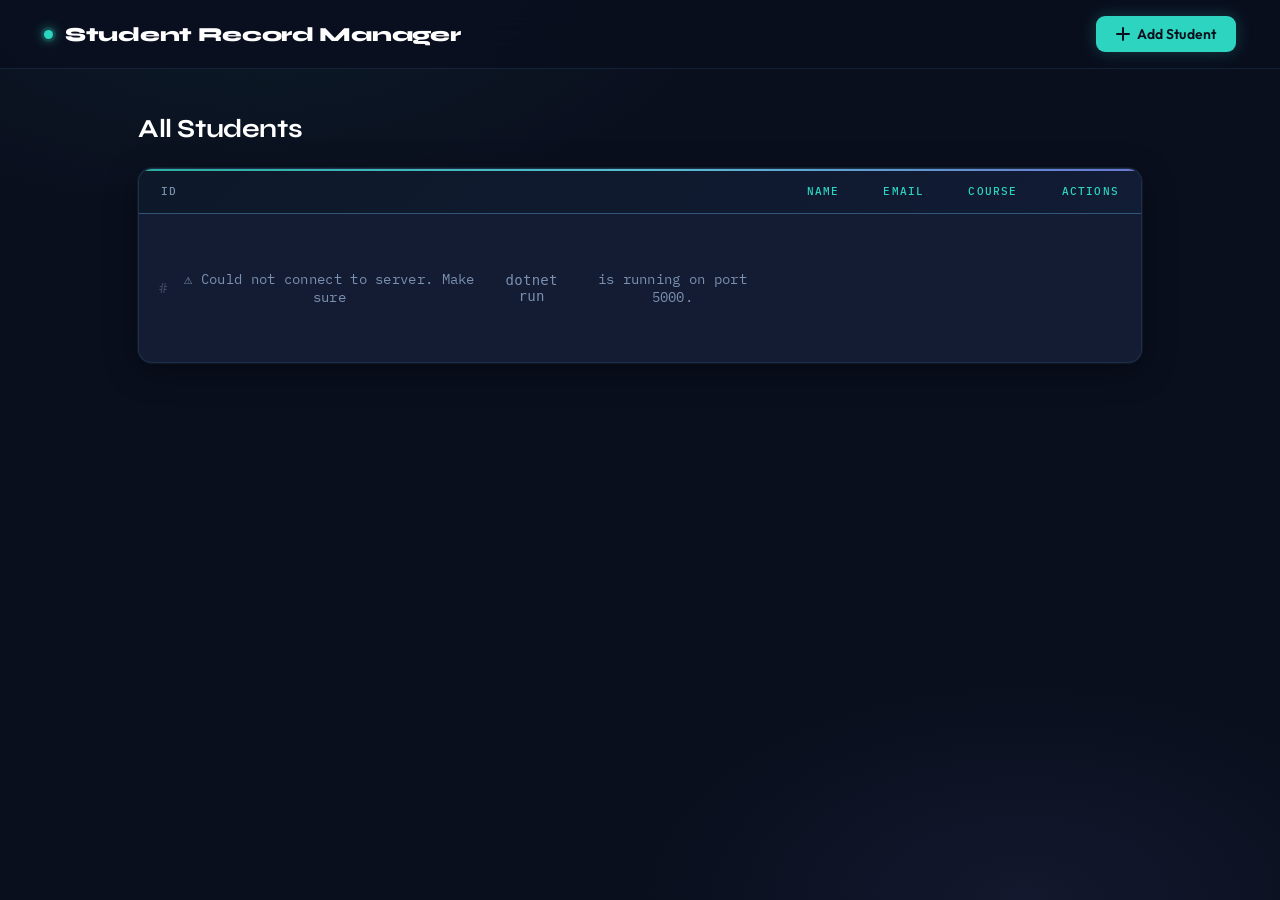
<file: Student Manager Database (Assigment)-/StudentManager/frontend/index.html>
<!DOCTYPE html>
<html lang="en">
<head>
  <meta charset="UTF-8" />
  <meta name="viewport" content="width=device-width, initial-scale=1.0"/>
  <title>Student Record Manager</title>
  <link rel="stylesheet" href="style.css" />
</head>
<body>

  <header>
    <h1>Student Record Manager</h1>
    <a href="add.html" class="btn">
      <svg width="14" height="14" viewBox="0 0 14 14" fill="none"><path d="M7 1v12M1 7h12" stroke="currentColor" stroke-width="2" stroke-linecap="round"/></svg>
      Add Student
    </a>
  </header>

  <main>
    <div class="section-header">
      <h2>All Students</h2>
    </div>
    <div id="message"></div>
    <div class="table-wrapper">
      <table id="studentTable">
        <thead>
          <tr>
            <th>ID</th>
            <th>Name</th>
            <th>Email</th>
            <th>Course</th>
            <th>Actions</th>
          </tr>
        </thead>
        <tbody id="tableBody">
          <tr class="state-row"><td colspan="5">Loading students…</td></tr>
        </tbody>
      </table>
    </div>
  </main>

  <script src="app.js"></script>
  <script>
    // ✅ Show success message if redirected from add/edit page
    const msg = sessionStorage.getItem("successMsg");
    if (msg) {
      showMessage(msg, "success");
      sessionStorage.removeItem("successMsg");
    }

    loadStudents();
  </script>

</body>
</html>
</file>
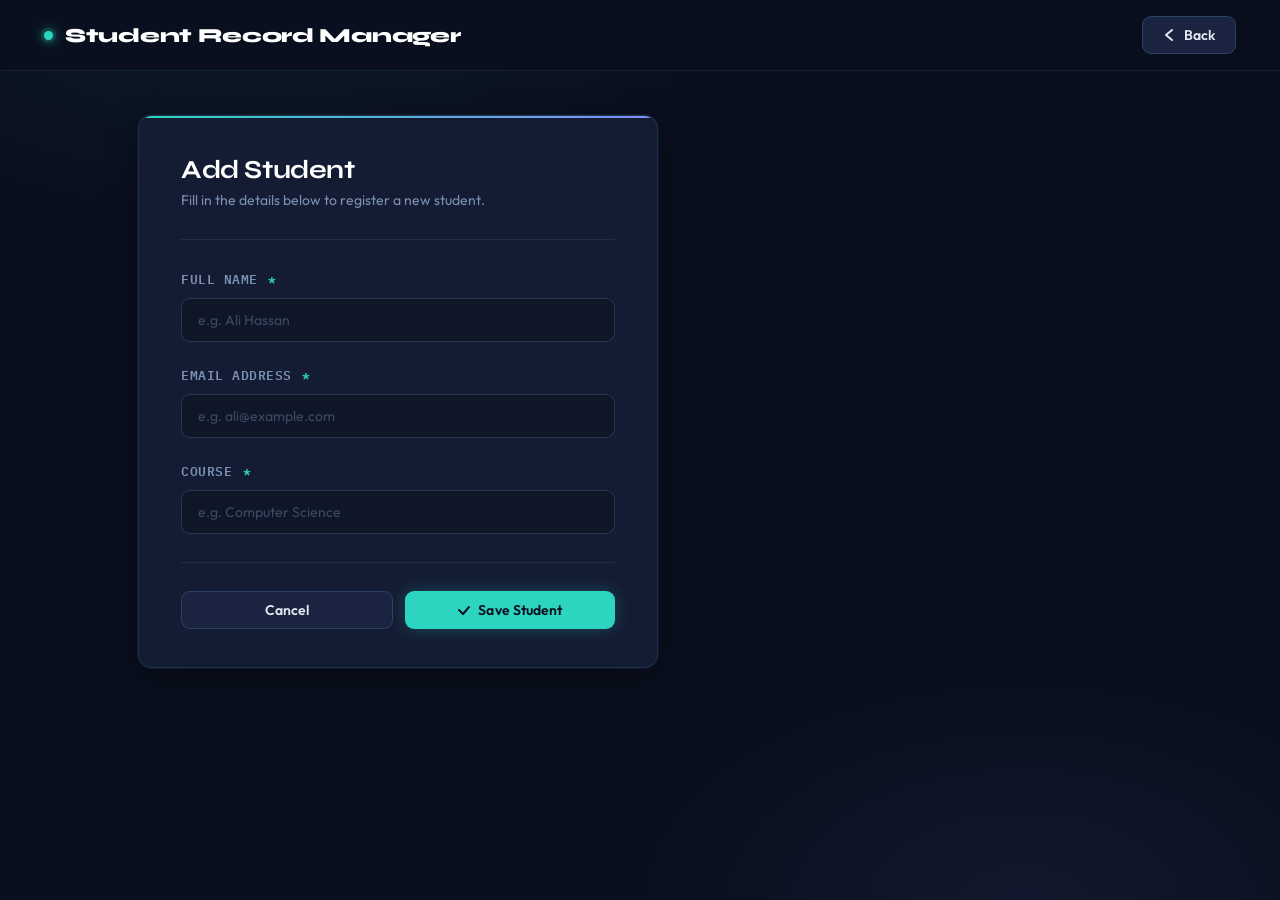
<file: Student Manager Database (Assigment)-/StudentManager/frontend/add.html>
<!DOCTYPE html>
<html lang="en">
<head>
  <meta charset="UTF-8" />
  <meta name="viewport" content="width=device-width, initial-scale=1.0"/>
  <title>Add / Edit Student</title>
  <link rel="stylesheet" href="style.css" />
</head>
<body>

  <header>
    <h1>Student Record Manager</h1>
    <a href="index.html" class="btn secondary">
      <svg width="14" height="14" viewBox="0 0 14 14" fill="none"><path d="M9 12L3 7l6-5" stroke="currentColor" stroke-width="2" stroke-linecap="round" stroke-linejoin="round"/></svg>
      Back
    </a>
  </header>

  <main>
    <div class="form-card">
      <h2 id="formTitle">Add Student</h2>
      <p class="subtitle" id="formSubtitle">Fill in the details below to register a new student.</p>
      <div class="form-divider"></div>
      <div id="message"></div>

      <form id="studentForm">
        <div class="form-group">
          <label for="name">Full Name <span>*</span></label>
          <input type="text" id="name" placeholder="e.g. Ali Hassan" autocomplete="off" />
          <span class="error" id="nameError"></span>
        </div>

        <div class="form-group">
          <label for="email">Email Address <span>*</span></label>
          <input type="email" id="email" placeholder="e.g. ali@example.com" autocomplete="off" />
          <span class="error" id="emailError"></span>
        </div>

        <div class="form-group">
          <label for="course">Course <span>*</span></label>
          <input type="text" id="course" placeholder="e.g. Computer Science" autocomplete="off" />
          <span class="error" id="courseError"></span>
        </div>

        <div class="form-divider"></div>
        <div class="form-actions">
          <a href="index.html" class="btn secondary">Cancel</a>
          <button type="submit" class="btn" id="submitBtn">
            <svg width="14" height="14" viewBox="0 0 14 14" fill="none"><path d="M2 7l4 4 6-7" stroke="currentColor" stroke-width="2" stroke-linecap="round" stroke-linejoin="round"/></svg>
            Save Student
          </button>
        </div>
      </form>
    </div>
  </main>

  <script src="app.js"></script>
  <script>
    const params = new URLSearchParams(window.location.search);
    const editId = params.get("id");

    if (editId) {
      document.getElementById("formTitle").textContent = "Edit Student";
      document.getElementById("formSubtitle").textContent = "Update the information below for this student.";
      document.getElementById("submitBtn").innerHTML = `
        <svg width="14" height="14" viewBox="0 0 14 14" fill="none"><path d="M2 7l4 4 6-7" stroke="currentColor" stroke-width="2" stroke-linecap="round" stroke-linejoin="round"/></svg>
        Update Student
      `;

      fetch(`${API_URL}/${editId}`)
        .then(res => {
          if (!res.ok) throw new Error("Not found");
          return res.json();
        })
        .then(student => {
          document.getElementById("name").value = student.name;
          document.getElementById("email").value = student.email;
          document.getElementById("course").value = student.course;
        })
        .catch(() => showMessage("Failed to load student data.", "error"));
    }

    document.getElementById("studentForm").addEventListener("submit", async function (e) {
      e.preventDefault();

      // Clear previous errors
      ["name","email","course"].forEach(f => {
        document.getElementById(f + "Error").textContent = "";
        document.getElementById(f).classList.remove("invalid");
      });

      const name   = document.getElementById("name").value.trim();
      const email  = document.getElementById("email").value.trim();
      const course = document.getElementById("course").value.trim();

      // Validate
      let valid = true;
      if (!name) {
        document.getElementById("nameError").textContent = "Name is required.";
        document.getElementById("name").classList.add("invalid");
        valid = false;
      }
      if (!email || !email.includes("@")) {
        document.getElementById("emailError").textContent = "A valid email address is required.";
        document.getElementById("email").classList.add("invalid");
        valid = false;
      }
      if (!course) {
        document.getElementById("courseError").textContent = "Course is required.";
        document.getElementById("course").classList.add("invalid");
        valid = false;
      }
      if (!valid) return;

      // Disable button to prevent double-submit
      const btn = document.getElementById("submitBtn");
      btn.disabled = true;
      btn.textContent = "Saving...";

      const studentData = { name, email, course };

      try {
        let res;

        if (editId) {
          res = await fetch(`${API_URL}/${editId}`, {
            method: "PUT",
            headers: { "Content-Type": "application/json" },
            body: JSON.stringify({ id: parseInt(editId), ...studentData })
          });
        } else {
          res = await fetch(API_URL, {
            method: "POST",
            headers: { "Content-Type": "application/json" },
            body: JSON.stringify(studentData)
          });
        }

        if (!res.ok) {
          const errText = await res.text();
          throw new Error(errText || "Server returned an error");
        }

        // ✅ SUCCESS — redirect back to main page with a flag
        sessionStorage.setItem("successMsg", editId ? "Student updated successfully!" : "Student added successfully!");
        window.location.href = "index.html";

      } catch (err) {
        console.error("Save error:", err);
        showMessage("Error: " + err.message, "error");
        btn.disabled = false;
        btn.innerHTML = `
          <svg width="14" height="14" viewBox="0 0 14 14" fill="none"><path d="M2 7l4 4 6-7" stroke="currentColor" stroke-width="2" stroke-linecap="round" stroke-linejoin="round"/></svg>
          ${editId ? "Update Student" : "Save Student"}
        `;
      }
    });
  </script>

</body>
</html>
</file>
<file: Student Manager Database (Assigment)-/StudentManager/frontend/style.css>
@import url('https://fonts.googleapis.com/css2?family=Syne:wght@600;700;800&family=IBM+Plex+Mono:wght@400;500&family=Outfit:wght@300;400;500;600&display=swap');

:root {
  --bg:        #0a0f1e;
  --bg-2:      #0f1628;
  --surface:   #141c33;
  --surface-2: #1a2340;
  --border:    rgba(99,179,237,0.12);
  --border-2:  rgba(99,179,237,0.22);

  --teal:      #2dd4bf;
  --teal-dim:  rgba(45,212,191,0.12);
  --teal-glow: rgba(45,212,191,0.25);
  --cyan:      #67e8f9;
  --indigo:    #818cf8;
  --pink:      #f472b6;

  --text:      #e2e8f0;
  --text-muted:#7a90b0;
  --success:   #34d399;
  --success-bg:rgba(52,211,153,0.1);
  --danger:    #f87171;
  --danger-bg: rgba(248,113,113,0.1);

  --shadow-card: 0 0 0 1px rgba(99,179,237,0.08), 0 8px 32px rgba(0,0,0,0.4);
  --shadow-glow: 0 0 24px rgba(45,212,191,0.15);
  --radius: 14px;
  --radius-sm: 9px;
}

*, *::before, *::after { margin:0; padding:0; box-sizing:border-box; }

body {
  font-family: 'Outfit', sans-serif;
  background: var(--bg);
  color: var(--text);
  min-height: 100vh;
  background-image:
    radial-gradient(ellipse 60% 40% at 20% 0%, rgba(45,212,191,0.06) 0%, transparent 60%),
    radial-gradient(ellipse 50% 40% at 80% 100%, rgba(129,140,248,0.07) 0%, transparent 60%);
}

/* ── HEADER ── */
header {
  background: rgba(10,15,30,0.85);
  border-bottom: 1px solid var(--border);
  padding: 16px 44px;
  display: flex;
  justify-content: space-between;
  align-items: center;
  position: sticky;
  top: 0;
  z-index: 100;
  backdrop-filter: blur(16px);
}

header h1 {
  font-family: 'Syne', sans-serif;
  font-size: 20px;
  font-weight: 800;
  letter-spacing: -0.3px;
  color: #fff;
  display: flex;
  align-items: center;
  gap: 12px;
}

header h1::before {
  content: '';
  display: inline-block;
  width: 9px;
  height: 9px;
  background: var(--teal);
  border-radius: 50%;
  box-shadow: 0 0 0 3px var(--teal-dim), 0 0 12px var(--teal);
  animation: pulse 2.5s ease-in-out infinite;
}

@keyframes pulse {
  0%, 100% { box-shadow: 0 0 0 3px var(--teal-dim), 0 0 10px var(--teal); }
  50%       { box-shadow: 0 0 0 6px var(--teal-dim), 0 0 20px var(--teal); }
}

/* ── MAIN ── */
main {
  max-width: 1060px;
  margin: 44px auto;
  padding: 0 28px;
}

.section-header {
  display: flex;
  align-items: center;
  justify-content: space-between;
  margin-bottom: 24px;
}

main h2 {
  font-family: 'Syne', sans-serif;
  font-size: 26px;
  font-weight: 700;
  color: #fff;
  letter-spacing: -0.4px;
}

main h2 span {
  font-family: 'Outfit', sans-serif;
  font-size: 13px;
  font-weight: 400;
  color: var(--text-muted);
  margin-left: 10px;
  background: var(--surface);
  border: 1px solid var(--border);
  padding: 2px 10px;
  border-radius: 20px;
  vertical-align: middle;
}

/* ── BUTTONS ── */
.btn {
  display: inline-flex;
  align-items: center;
  gap: 7px;
  background: var(--teal);
  color: #0a0f1e;
  padding: 9px 20px;
  border: none;
  border-radius: var(--radius-sm);
  text-decoration: none;
  cursor: pointer;
  font-family: 'Outfit', sans-serif;
  font-size: 14px;
  font-weight: 600;
  letter-spacing: 0.1px;
  transition: all 0.18s ease;
  box-shadow: 0 0 16px var(--teal-glow);
  white-space: nowrap;
}

.btn:hover {
  background: #5eead4;
  box-shadow: 0 0 28px rgba(45,212,191,0.45);
  transform: translateY(-1px);
}

.btn:active { transform: translateY(0); }

.btn.secondary {
  background: var(--surface-2);
  color: var(--text);
  border: 1px solid var(--border-2);
  box-shadow: none;
}

.btn.secondary:hover {
  background: var(--surface);
  border-color: var(--teal);
  color: var(--teal);
  box-shadow: 0 0 0 3px var(--teal-dim);
}

.btn.small {
  padding: 5px 13px;
  font-size: 12.5px;
  border-radius: 6px;
}

.btn.danger {
  background: transparent;
  color: var(--danger);
  border: 1px solid rgba(248,113,113,0.3);
  box-shadow: none;
}

.btn.danger:hover {
  background: var(--danger-bg);
  border-color: var(--danger);
  box-shadow: 0 0 12px rgba(248,113,113,0.2);
}

/* ── TABLE WRAPPER ── */
.table-wrapper {
  background: var(--surface);
  border-radius: var(--radius);
  border: 1px solid var(--border);
  box-shadow: var(--shadow-card);
  overflow: hidden;
  position: relative;
}

.table-wrapper::before {
  content: '';
  position: absolute;
  top: 0; left: 0; right: 0;
  height: 2px;
  background: linear-gradient(90deg, var(--teal), var(--cyan), var(--indigo));
  opacity: 0.8;
}

/* ── TABLE ── */
table {
  width: 100%;
  border-collapse: collapse;
}

thead {
  background: linear-gradient(135deg, #0d1829 0%, #111c35 100%);
  border-bottom: 1px solid var(--border-2);
}

th {
  padding: 15px 22px;
  text-align: left;
  font-family: 'IBM Plex Mono', monospace;
  font-size: 10.5px;
  font-weight: 500;
  letter-spacing: 1.2px;
  text-transform: uppercase;
  color: var(--teal);
}

th:first-child { color: var(--text-muted); }

tbody tr {
  border-bottom: 1px solid rgba(99,179,237,0.07);
  transition: background 0.15s, box-shadow 0.15s;
  animation: rowIn 0.4s ease both;
  position: relative;
}

@keyframes rowIn {
  from { opacity: 0; transform: translateX(-10px); }
  to   { opacity: 1; transform: translateX(0); }
}

tbody tr:last-child { border-bottom: none; }

tbody tr:hover {
  background: rgba(45,212,191,0.04);
  box-shadow: inset 3px 0 0 var(--teal);
}

td {
  padding: 16px 22px;
  font-size: 14px;
  color: var(--text);
  vertical-align: middle;
}

/* ID */
td:first-child {
  font-family: 'IBM Plex Mono', monospace;
  font-size: 12px;
  font-weight: 500;
  color: var(--text-muted);
}

td:first-child::before {
  content: '#';
  opacity: 0.4;
}

/* Name */
td:nth-child(2) {
  font-weight: 600;
  color: #fff;
}

/* Email */
td:nth-child(3) {
  color: var(--cyan);
  font-size: 13.5px;
  font-family: 'IBM Plex Mono', monospace;
}

/* Course badge */
.course-badge {
  display: inline-block;
  background: linear-gradient(135deg, rgba(129,140,248,0.15), rgba(45,212,191,0.1));
  color: var(--indigo);
  font-size: 12px;
  font-weight: 600;
  padding: 4px 13px;
  border-radius: 20px;
  letter-spacing: 0.2px;
  border: 1px solid rgba(129,140,248,0.25);
}

/* Actions */
td:last-child {
  display: flex;
  gap: 8px;
  align-items: center;
}

/* Empty/loading states */
tbody tr.state-row td {
  text-align: center;
  padding: 56px 20px;
  color: var(--text-muted);
  font-size: 14px;
  font-weight: 400;
  font-family: 'IBM Plex Mono', monospace;
  letter-spacing: 0.3px;
}

/* ── MESSAGES ── */
#message { margin-bottom: 20px; }

.message {
  padding: 12px 18px;
  border-radius: var(--radius-sm);
  font-size: 14px;
  font-weight: 500;
  display: flex;
  align-items: center;
  gap: 8px;
  animation: slideDown 0.25s ease;
}

@keyframes slideDown {
  from { opacity: 0; transform: translateY(-8px); }
  to   { opacity: 1; transform: translateY(0); }
}

.message.success {
  background: var(--success-bg);
  color: var(--success);
  border: 1px solid rgba(52,211,153,0.25);
}

.message.error {
  background: var(--danger-bg);
  color: var(--danger);
  border: 1px solid rgba(248,113,113,0.25);
}

/* ── FORM PAGE ── */
.form-card {
  background: var(--surface);
  padding: 38px 42px;
  border-radius: var(--radius);
  border: 1px solid var(--border);
  box-shadow: var(--shadow-card);
  max-width: 520px;
  position: relative;
  overflow: hidden;
}

.form-card::before {
  content: '';
  position: absolute;
  top: 0; left: 0; right: 0;
  height: 2px;
  background: linear-gradient(90deg, var(--teal), var(--indigo));
}

.form-card h2 { margin-bottom: 6px; }

.form-card .subtitle {
  font-size: 14px;
  color: var(--text-muted);
  margin-bottom: 30px;
}

#studentForm {
  background: transparent;
  padding: 0;
  border-radius: 0;
  box-shadow: none;
  max-width: 100%;
}

.form-group { margin-bottom: 22px; }

.form-group label {
  display: block;
  margin-bottom: 8px;
  font-size: 13px;
  font-weight: 600;
  color: var(--text-muted);
  letter-spacing: 0.5px;
  text-transform: uppercase;
  font-family: 'IBM Plex Mono', monospace;
}

.form-group label span {
  color: var(--teal);
  margin-left: 2px;
}

.form-group input {
  width: 100%;
  padding: 12px 16px;
  border: 1.5px solid var(--border-2);
  border-radius: var(--radius-sm);
  font-family: 'Outfit', sans-serif;
  font-size: 14px;
  color: var(--text);
  background: var(--bg-2);
  transition: border-color 0.18s, box-shadow 0.18s;
  outline: none;
}

.form-group input::placeholder { color: #3a4a65; }

.form-group input:focus {
  border-color: var(--teal);
  box-shadow: 0 0 0 3px var(--teal-dim), 0 0 16px rgba(45,212,191,0.1);
}

.form-group input.invalid {
  border-color: var(--danger);
  box-shadow: 0 0 0 3px var(--danger-bg);
}

.error {
  color: var(--danger);
  font-size: 12px;
  margin-top: 5px;
  display: block;
  font-weight: 500;
}

.form-actions {
  display: flex;
  gap: 12px;
  margin-top: 8px;
}

.form-actions .btn {
  flex: 1;
  justify-content: center;
}

.form-divider {
  height: 1px;
  background: var(--border);
  margin: 28px 0;
}
</file>
